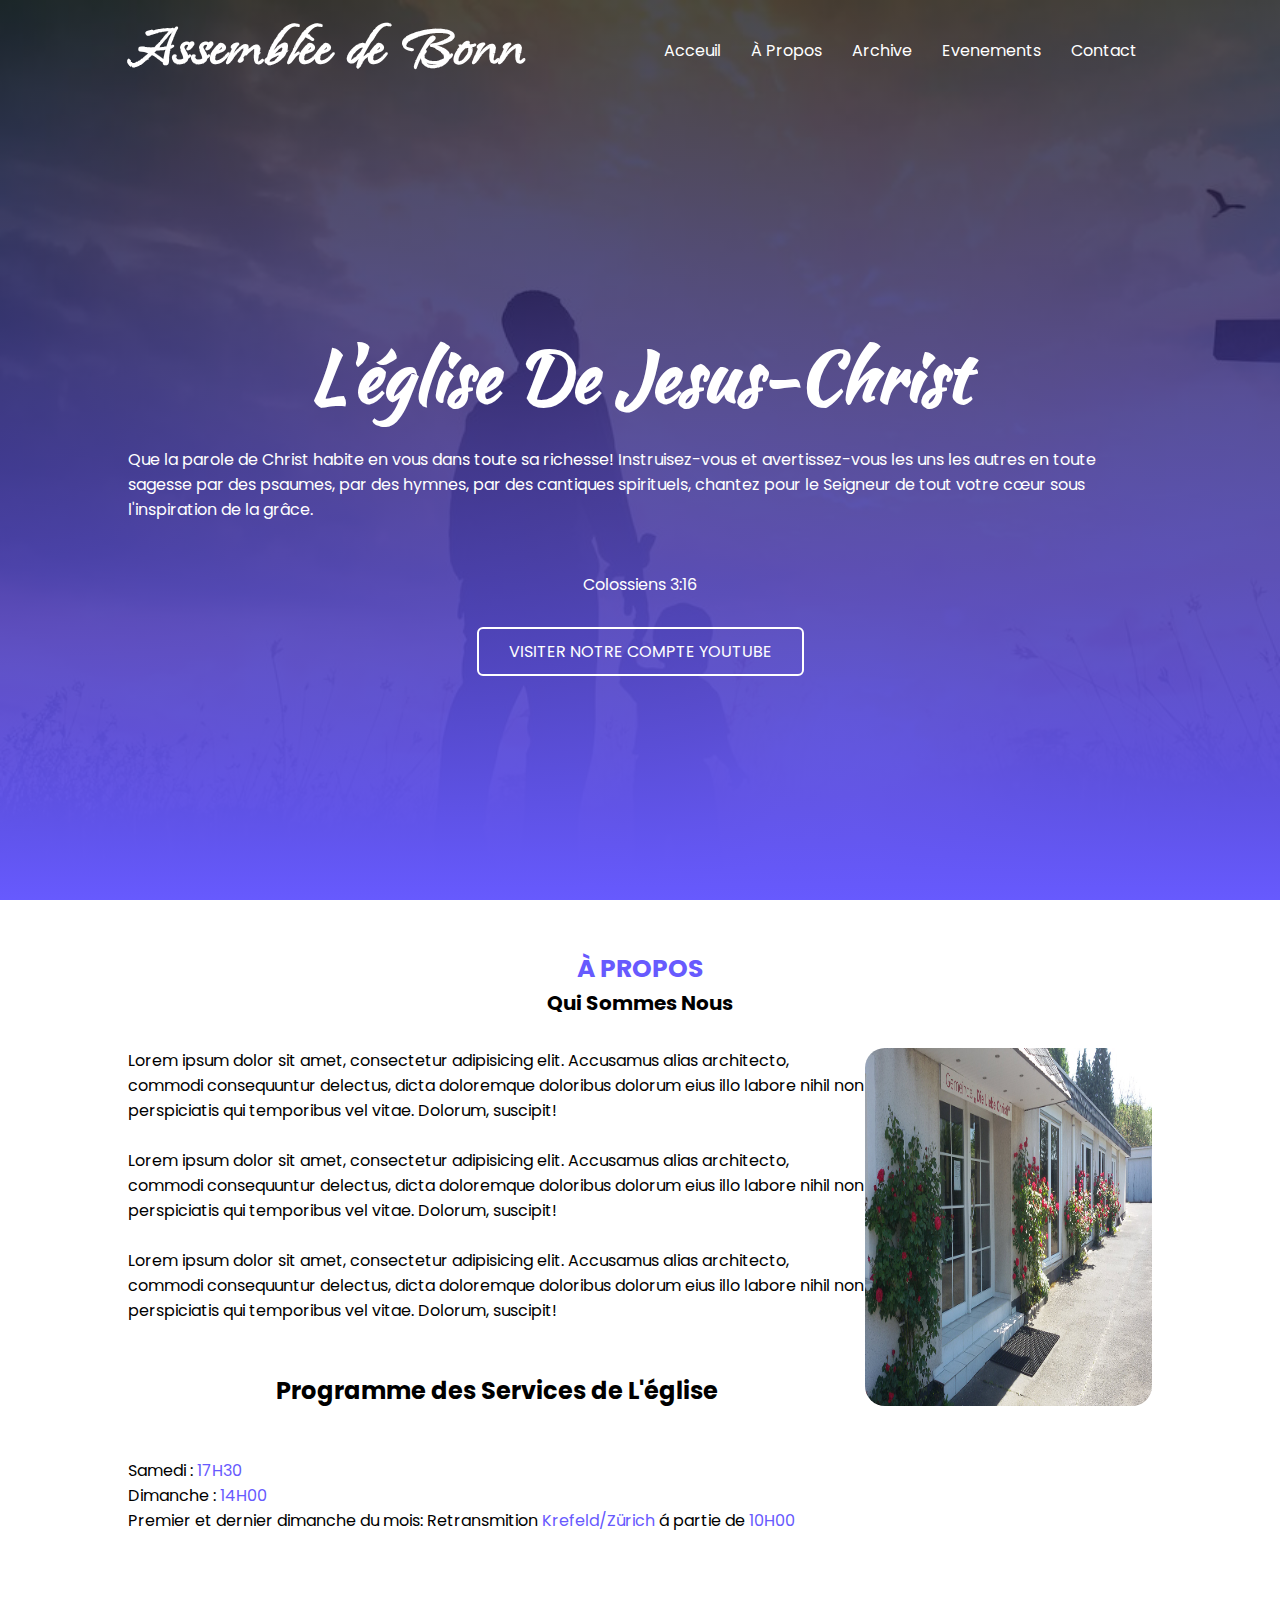
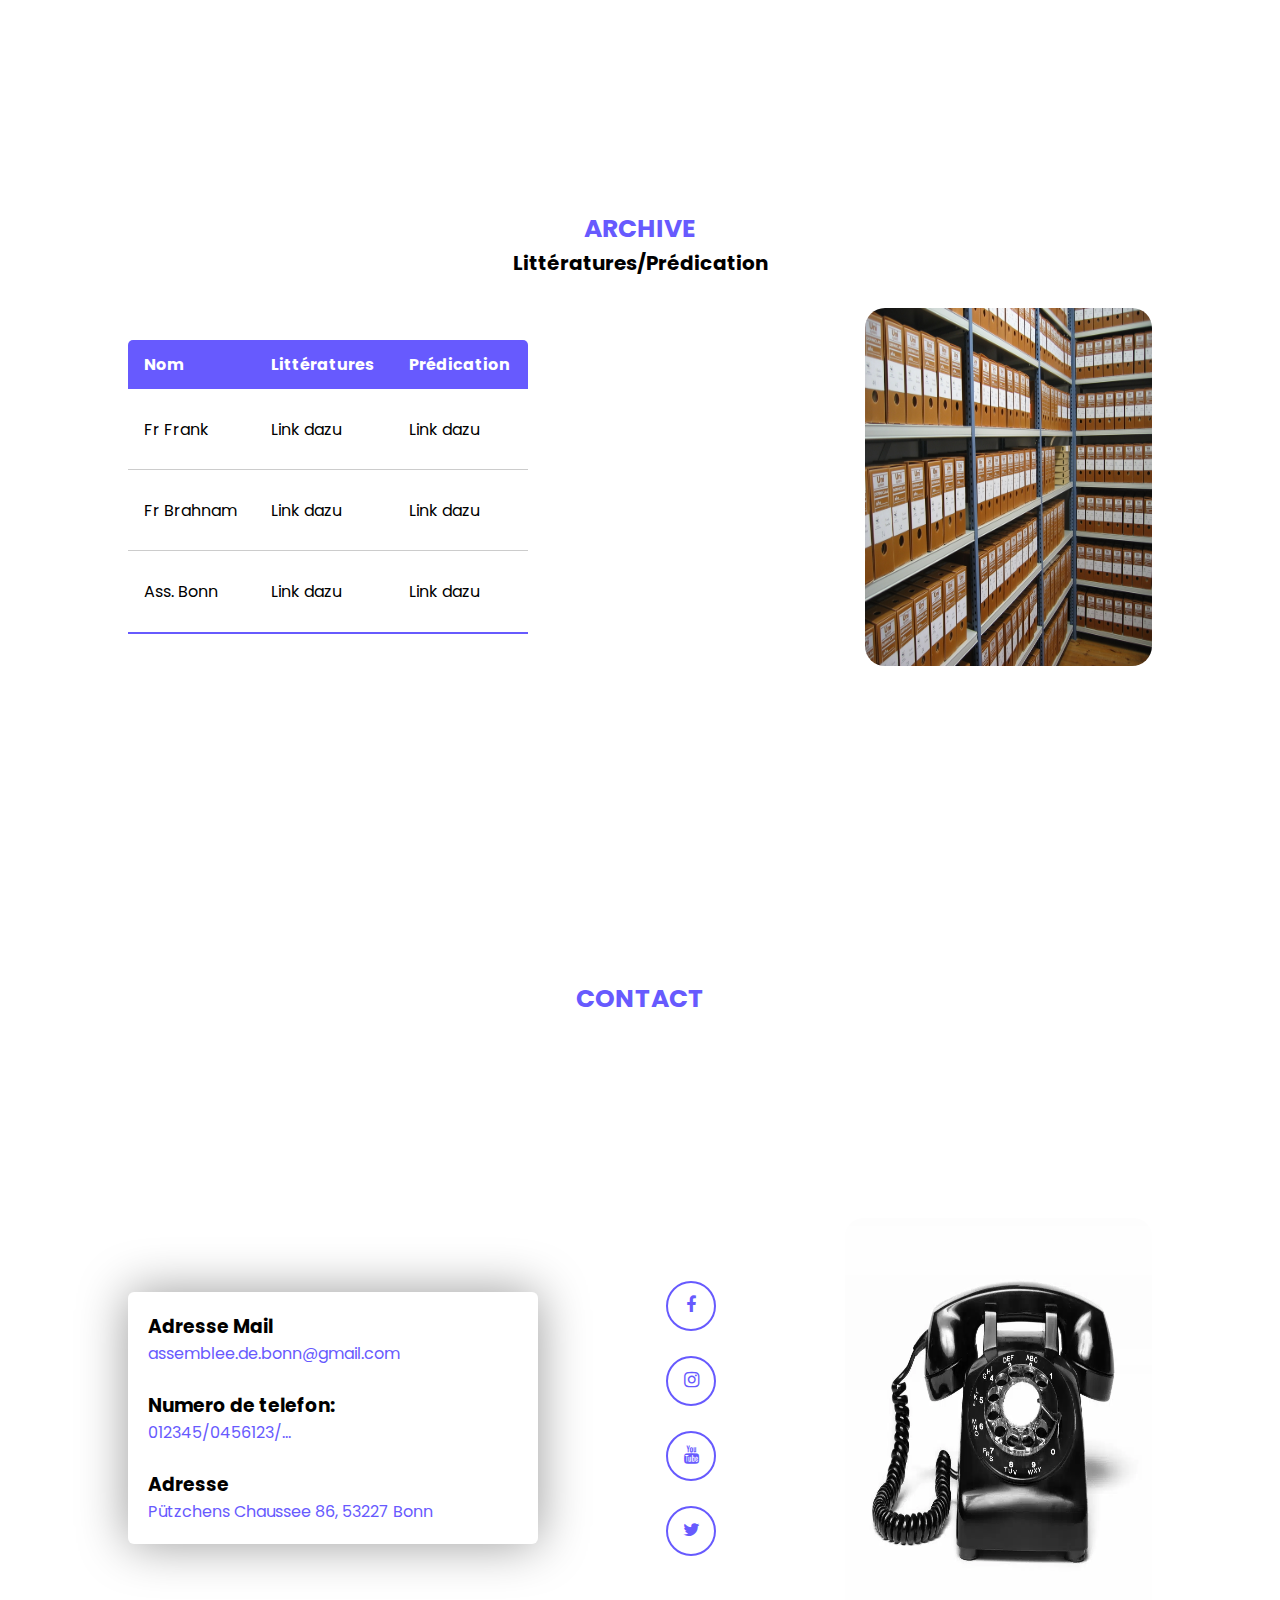
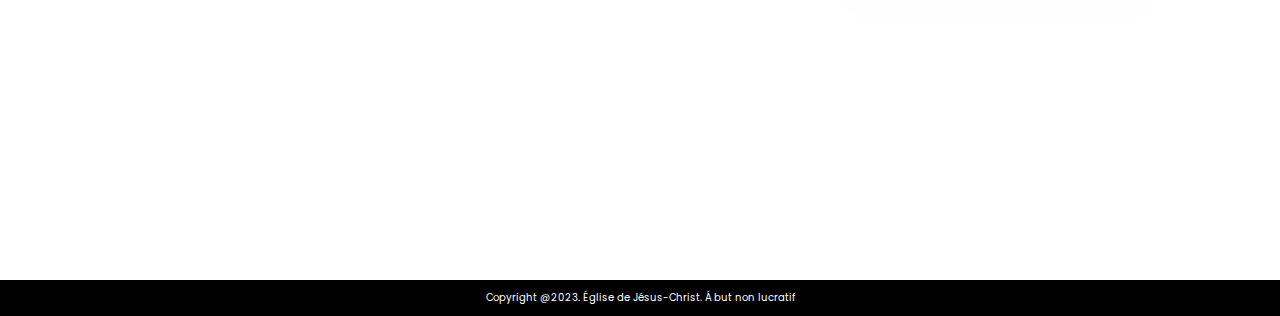
<file: index.html>
<!DOCTYPE html>
<html lang="en">
<head>
    <meta charset="UTF-8">
    <meta http-equiv="x-ua-compatible" content="IE=edge">
    <title>Assemblèe de Bonn</title>
    <link rel="stylesheet" href="Frontend/style.css">
    <link rel="stylesheet" href="https://cdnjs.cloudflare.com/ajax/libs/font-awesome/4.7.0/css/font-awesome.min.css">
</head>
<body>
    <!-- section acceuil -->
    <section id="container">
        <header>
            <div class="logo">
                <p>Assemblèe de Bonn</p>
            </div>
            <ul class="menu">
                <li><a href="#">Acceuil</a></li>
                <li><a href="#a-propos">À Propos</a></li>
                <li><a href="#archive">Archive</a></li>
                <li><a href="#">Evenements</a></li>
                <li><a href="#contact">Contact</a></li>

            </ul>
        </header>
        <div class="container-text">
            <h1>L'église de Jesus-Christ</h1>
            <p>Que la parole de Christ habite en vous dans toute sa richesse! Instruisez-vous et avertissez-vous les
                uns les autres en toute sagesse par des psaumes, par des hymnes, par des cantiques spirituels, chantez
                pour le Seigneur de tout votre cœur sous l'inspiration de la grâce.</p>
            <p>Colossiens 3:16</p>
            <a href="https://www.youtube.com/@assembleedebonn9389">Visiter notre compte YouTube</a>
        </div>
    </section>
    <section id="a-propos">
        <div>
            <p class="tittle-section">À propos</p>
            <h1 class="sub-tittle-section">Qui sommes nous </h1>
            <div class="description-photo">
                <div class="desc">
                    <p>Lorem ipsum dolor sit amet, consectetur adipisicing elit. Accusamus alias architecto, commodi
                        consequuntur delectus, dicta doloremque doloribus dolorum eius illo labore nihil non perspiciatis
                        qui temporibus vel vitae. Dolorum, suscipit!</p>
                    <br>
                    <p>Lorem ipsum dolor sit amet, consectetur adipisicing elit. Accusamus alias architecto, commodi
                        consequuntur delectus, dicta doloremque doloribus dolorum eius illo labore nihil non perspiciatis
                        qui temporibus vel vitae. Dolorum, suscipit!</p>
                    <br>
                    <p>Lorem ipsum dolor sit amet, consectetur adipisicing elit. Accusamus alias architecto, commodi
                        consequuntur delectus, dicta doloremque doloribus dolorum eius illo labore nihil non perspiciatis
                        qui temporibus vel vitae. Dolorum, suscipit!</p>

                    <h2>Programme des Services de L'église</h2>
                    <div class="list-programm">
                        <p>Samedi : <span class="heure">17H30</span></p>
                        <p>Dimanche : <span class="heure">14H00</span></p>
                        <p>Premier et dernier dimanche du mois: Retransmition <span class="heure">Krefeld/Zürich</span>
                            á partie de <span class="heure">10H00</span></p>
                    </div>
                </div>
                <img src="Frontend/images/GDLC-Photo.jpg" alt="">
            </div>
        </div>
    </section>
    <section id="archive">
        <div>
            <p class="tittle-section">Archive</p>
            <h1 class="sub-tittle-section">Littératures/Prédication </h1>
            <div class="description-photo">
                <table class="content">
                    <thead>
                    <tr>
                        <th>Nom</th>
                        <th>Littératures</th>
                        <th>Prédication</th>
                    </tr>
                    </thead>
                    <tbody>
                    <tr class="active">
                        <td>Fr Frank</td>
                        <td>Link dazu</td>
                        <td>Link dazu</td>
                    </tr>
                    <tr class="active">
                        <td>Fr Brahnam</td>
                        <td>Link dazu</td>
                        <td>Link dazu</td>
                    </tr>
                    <tr class="active">
                        <td>Ass. Bonn</td>
                        <td>Link dazu</td>
                        <td>Link dazu</td>
                    </tr>
                    </tbody>
                </table>
<!--                <div class="desc-archive">-->
<!--                    <h3>Petite literatur a ce sujet</h3>-->
<!--                    <p>Lorem ipsum dolor sit amet, consectetur adipisicing elit. Accusamus alias architecto, commodi-->
<!--                        consequuntur delectus, dicta doloremque doloribus dolorum eius illo labore nihil non perspiciatis-->
<!--                        qui temporibus vel vitae. Dolorum, suscipit!</p>-->
<!--                    <br>-->
<!--                </div>-->
                <img src="Frontend/images/Fondos_archivo.jpg" alt="">
            </div>
        </div>
    </section>
    <section id="contact">
        <p class="tittle-section">contact</p>
<!--        <h1 class="sub-tittle-section">formulaire de contact</h1>-->
        <div>
            <form action="">
                <h3>Adresse Mail</h3>
                <p class="heure">assemblee.de.bonn@gmail.com</p>
                <br>
                <h3>Numero de telefon:</h3>
                <p class="heure">012345/0456123/...</p>
                <br>
                <h3>Adresse</h3>
                <p class="heure">Pützchens Chaussee 86, 53227 Bonn</p>
            </form>
            <div class="sociale">
                <ul>
                    <li><a href="#"><i class="fa fa-facebook"></i></a></li>
                    <li><a href="#"><i class="fa fa-instagram"></i></a></li>
                    <li><a href="https://www.youtube.com/@assembleedebonn9389"><i class="fa fa-youtube"></i></a></li>
                    <li><a href="#"><i class="fa fa-twitter"></i></a></li>
                </ul>
            </div>
            <div class="image-contact">
                <img src="Frontend/images/telefon.jpg.webp" alt="">
            </div>
        </div>
    </section>
    <footer>
        <p>Copyright @2023. Église de Jésus-Christ.  Á but non lucratif </p>
    </footer>
</body>
</html>
</file>
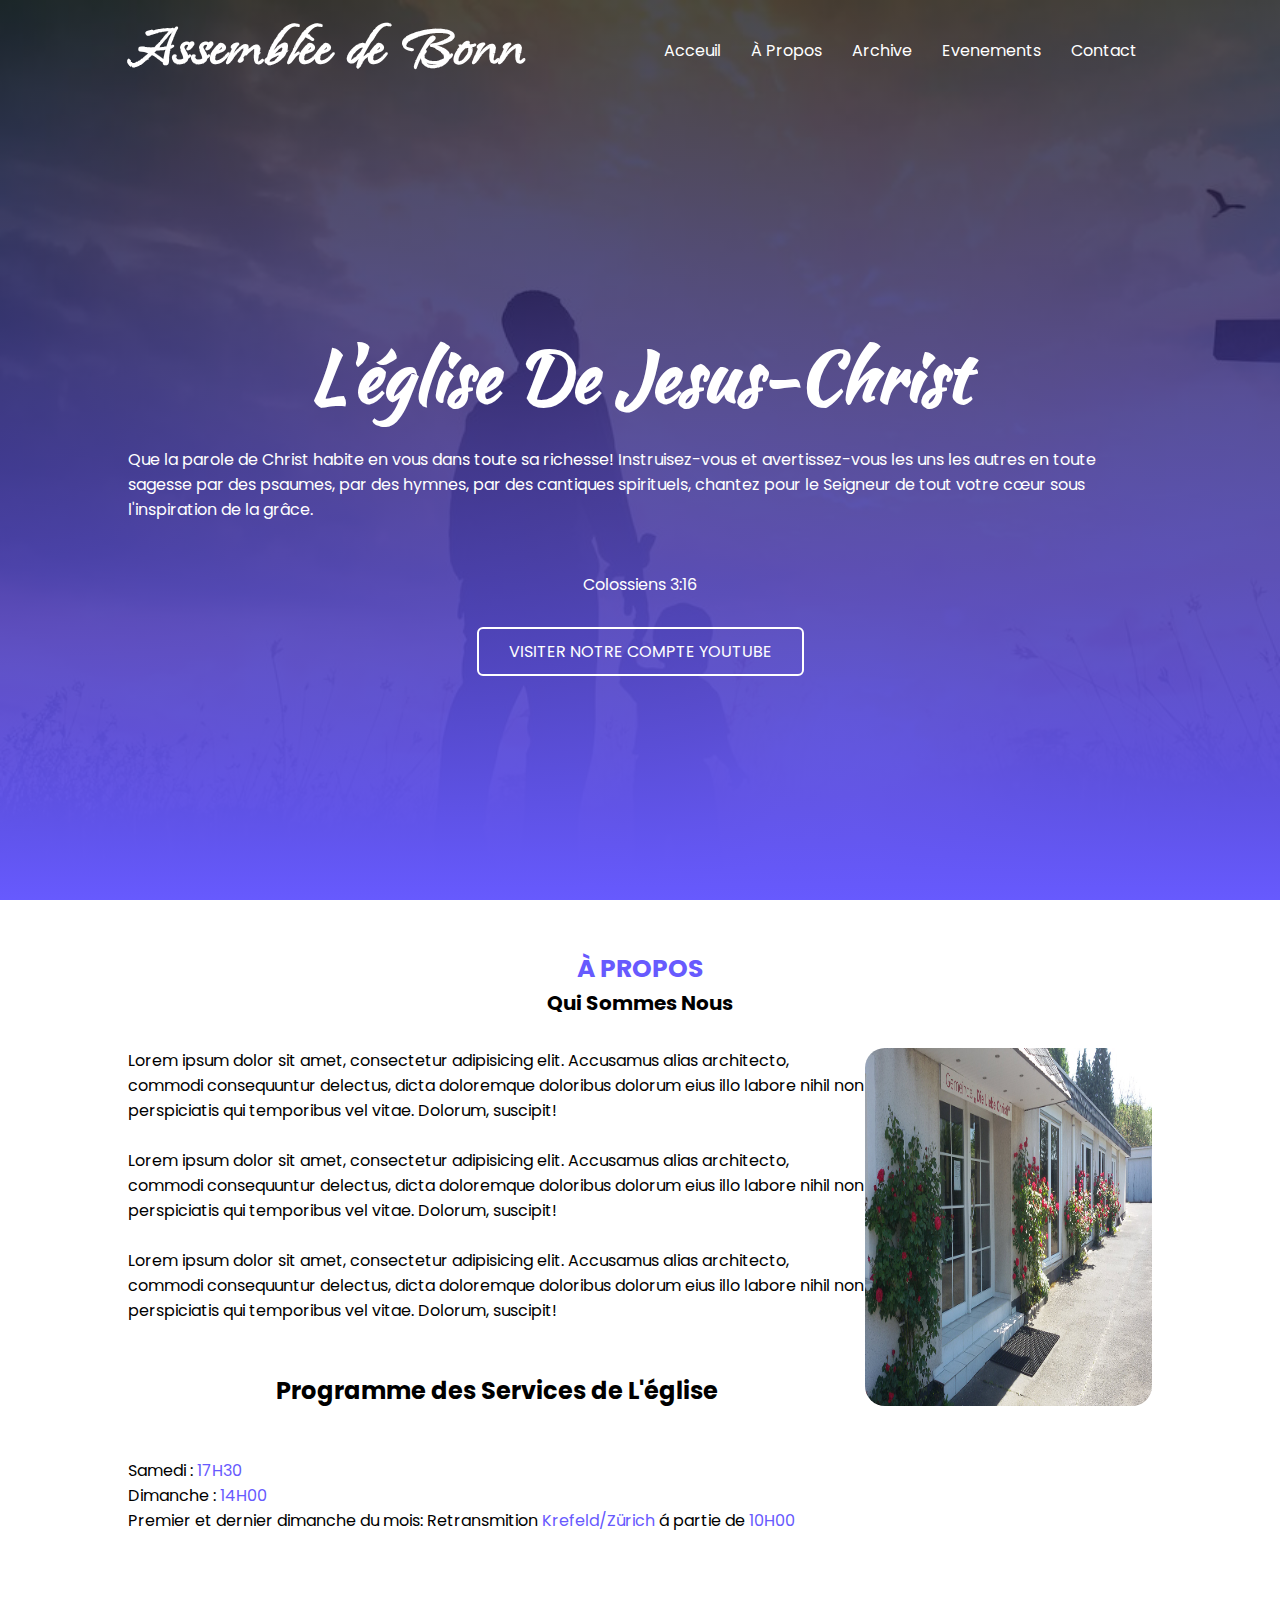
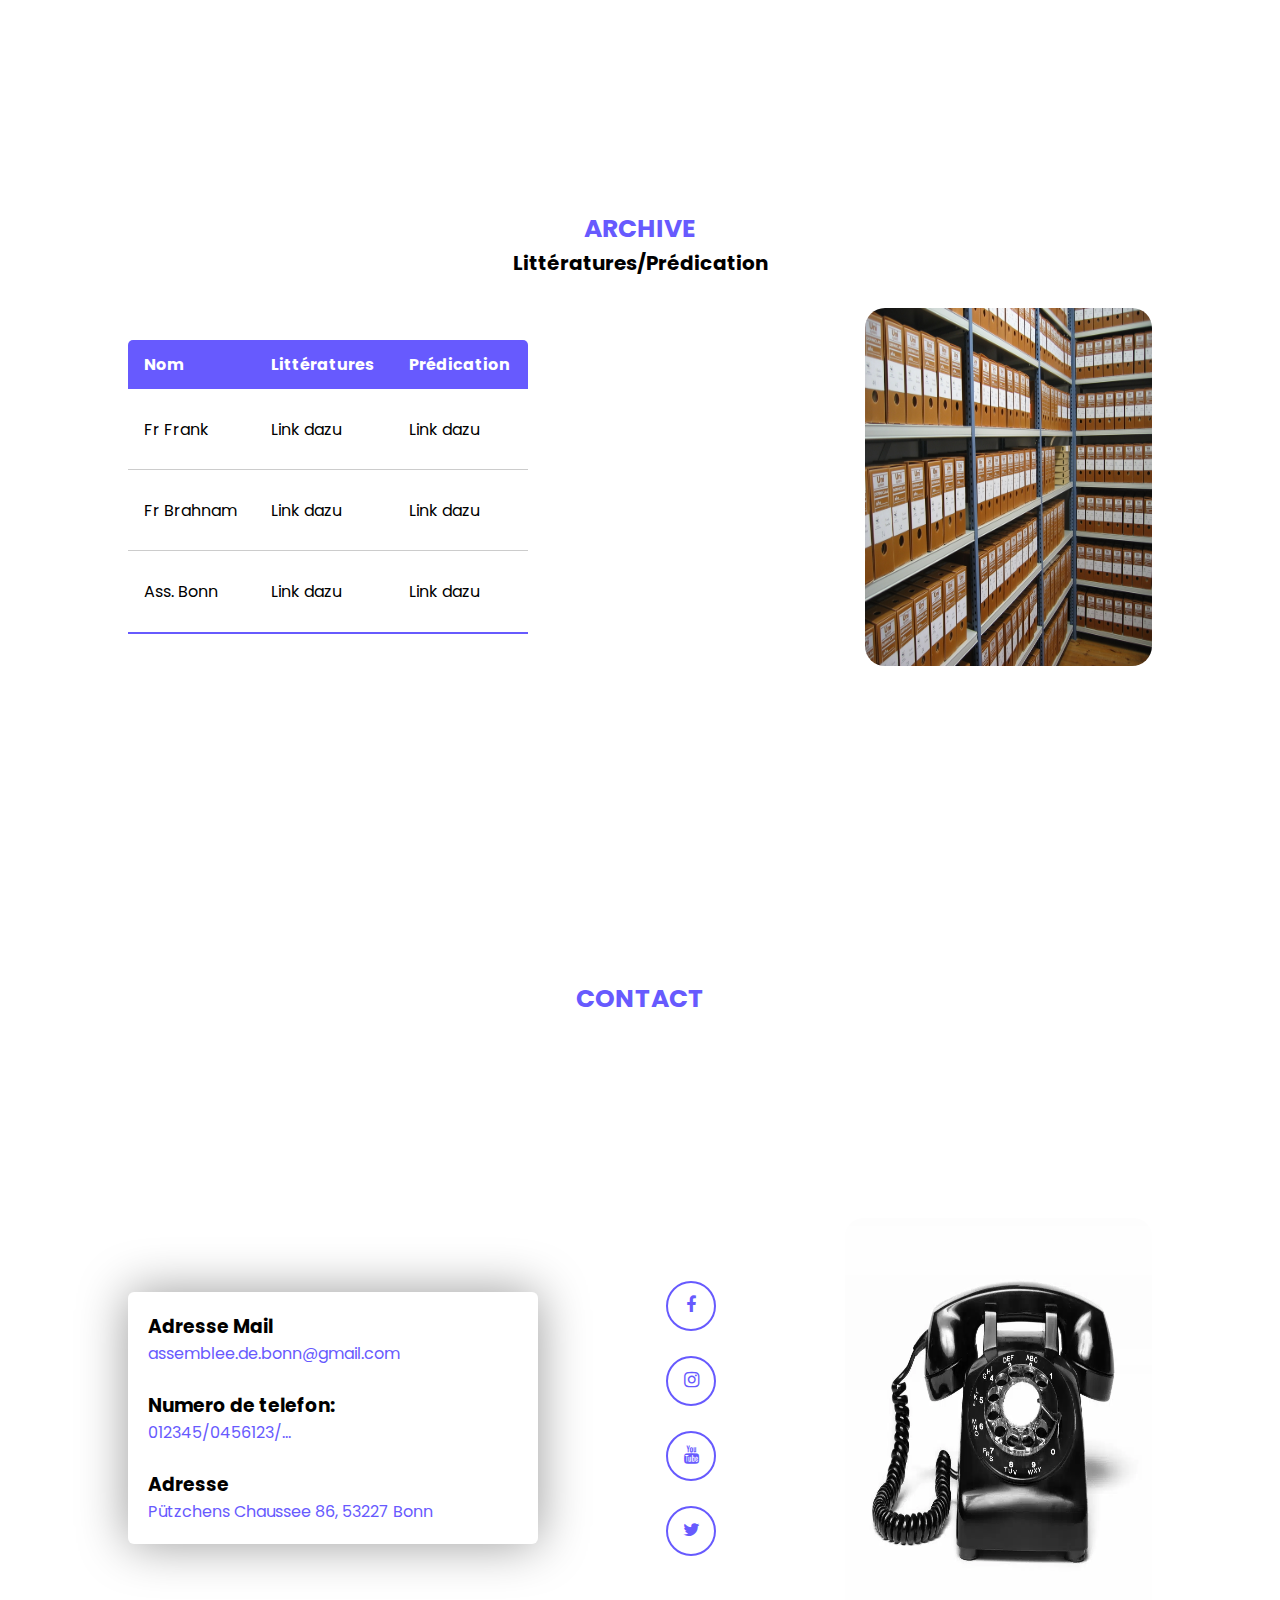
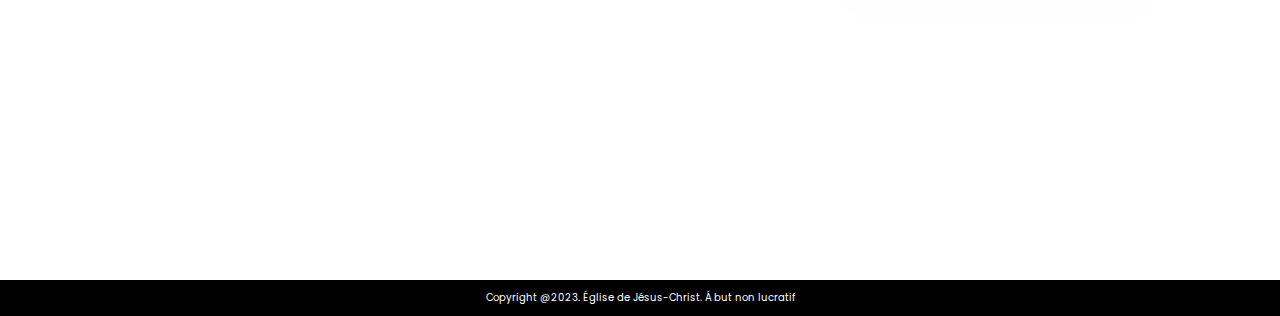
<file: Frontend/index.html>
<!DOCTYPE html>
<html lang="en">
<head>
    <meta charset="UTF-8">
    <meta http-equiv="x-ua-compatible" content="IE=edge">
    <title>Assemblèe de Bonn</title>
    <link rel="stylesheet" href="style.css">
    <link rel="stylesheet" href="https://cdnjs.cloudflare.com/ajax/libs/font-awesome/4.7.0/css/font-awesome.min.css">
</head>
<body>
    <!-- section acceuil -->
    <section id="container">
        <header>
            <div class="logo">
                <p>Assemblèe de Bonn</p>
            </div>
            <ul class="menu">
                <li><a href="#">Acceuil</a></li>
                <li><a href="#a-propos">À Propos</a></li>
                <li><a href="#archive">Archive</a></li>
                <li><a href="#">Evenements</a></li>
                <li><a href="#contact">Contact</a></li>

            </ul>
        </header>
        <div class="container-text">
            <h1>L'église de Jesus-Christ</h1>
            <p>Que la parole de Christ habite en vous dans toute sa richesse! Instruisez-vous et avertissez-vous les
                uns les autres en toute sagesse par des psaumes, par des hymnes, par des cantiques spirituels, chantez
                pour le Seigneur de tout votre cœur sous l'inspiration de la grâce.</p>
            <p>Colossiens 3:16</p>
            <a href="https://www.youtube.com/@assembleedebonn9389">Visiter notre compte YouTube</a>
        </div>
    </section>
    <section id="a-propos">
        <div>
            <p class="tittle-section">À propos</p>
            <h1 class="sub-tittle-section">Qui sommes nous </h1>
            <div class="description-photo">
                <div class="desc">
                    <p>Lorem ipsum dolor sit amet, consectetur adipisicing elit. Accusamus alias architecto, commodi
                        consequuntur delectus, dicta doloremque doloribus dolorum eius illo labore nihil non perspiciatis
                        qui temporibus vel vitae. Dolorum, suscipit!</p>
                    <br>
                    <p>Lorem ipsum dolor sit amet, consectetur adipisicing elit. Accusamus alias architecto, commodi
                        consequuntur delectus, dicta doloremque doloribus dolorum eius illo labore nihil non perspiciatis
                        qui temporibus vel vitae. Dolorum, suscipit!</p>
                    <br>
                    <p>Lorem ipsum dolor sit amet, consectetur adipisicing elit. Accusamus alias architecto, commodi
                        consequuntur delectus, dicta doloremque doloribus dolorum eius illo labore nihil non perspiciatis
                        qui temporibus vel vitae. Dolorum, suscipit!</p>

                    <h2>Programme des Services de L'église</h2>
                    <div class="list-programm">
                        <p>Samedi : <span class="heure">17H30</span></p>
                        <p>Dimanche : <span class="heure">14H00</span></p>
                        <p>Premier et dernier dimanche du mois: Retransmition <span class="heure">Krefeld/Zürich</span>
                            á partie de <span class="heure">10H00</span></p>
                    </div>
                </div>
                <img src="images/GDLC-Photo.jpg" alt="">
            </div>
        </div>
    </section>
    <section id="archive">
        <div>
            <p class="tittle-section">Archive</p>
            <h1 class="sub-tittle-section">Littératures/Prédication </h1>
            <div class="description-photo">
                <table class="content">
                    <thead>
                    <tr>
                        <th>Nom</th>
                        <th>Littératures</th>
                        <th>Prédication</th>
                    </tr>
                    </thead>
                    <tbody>
                    <tr class="active">
                        <td>Fr Frank</td>
                        <td>Link dazu</td>
                        <td>Link dazu</td>
                    </tr>
                    <tr class="active">
                        <td>Fr Brahnam</td>
                        <td>Link dazu</td>
                        <td>Link dazu</td>
                    </tr>
                    <tr class="active">
                        <td>Ass. Bonn</td>
                        <td>Link dazu</td>
                        <td>Link dazu</td>
                    </tr>
                    </tbody>
                </table>
<!--                <div class="desc-archive">-->
<!--                    <h3>Petite literatur a ce sujet</h3>-->
<!--                    <p>Lorem ipsum dolor sit amet, consectetur adipisicing elit. Accusamus alias architecto, commodi-->
<!--                        consequuntur delectus, dicta doloremque doloribus dolorum eius illo labore nihil non perspiciatis-->
<!--                        qui temporibus vel vitae. Dolorum, suscipit!</p>-->
<!--                    <br>-->
<!--                </div>-->
                <img src="images/Fondos_archivo.jpg" alt="">
            </div>
        </div>
    </section>
    <section id="contact">
        <p class="tittle-section">contact</p>
<!--        <h1 class="sub-tittle-section">formulaire de contact</h1>-->
        <div>
            <form action="">
                <h3>Adresse Mail</h3>
                <p class="heure">assemblee.de.bonn@gmail.com</p>
                <br>
                <h3>Numero de telefon:</h3>
                <p class="heure">012345/0456123/...</p>
                <br>
                <h3>Adresse</h3>
                <p class="heure">Pützchens Chaussee 86, 53227 Bonn</p>
            </form>
            <div class="sociale">
                <ul>
                    <li><a href="#"><i class="fa fa-facebook"></i></a></li>
                    <li><a href="#"><i class="fa fa-instagram"></i></a></li>
                    <li><a href="https://www.youtube.com/@assembleedebonn9389"><i class="fa fa-youtube"></i></a></li>
                    <li><a href="#"><i class="fa fa-twitter"></i></a></li>
                </ul>
            </div>
            <div class="image-contact">
                <img src="images/telefon.jpg.webp" alt="">
            </div>
        </div>
    </section>
    <footer>
        <p>Copyright @2023. Église de Jésus-Christ.  Á but non lucratif </p>
    </footer>
</body>
</html>
</file>
<file: Frontend/style.css>
@import url('https://fonts.googleapis.com/css2?family=Island+Moments&family=Kaushan+Script&family=Poppins:wght@500&display=swap');
*{
    margin: 0;
    padding: 0;
    box-sizing: border-box;
    font-family: 'Poppins', sans-serif;
}
html{
    scroll-behavior: smooth;
}
#container{
    height: 100vh;
    background: linear-gradient(rgba(0,0,0,0.7),#675afe),url("images/startbild.jpg");
    /*background-position: center;*/
    background-size: cover;
    padding: 10px 10%;
}
header{
    display: flex;
    align-items: center;
    justify-content: space-between;
    height: 80px;
}
header .logo p{
    font-size: 70px;
    color: #fff;
    font-weight: bold;
    font-family: 'Island Moments', cursive;
}
header .menu{
    display: flex;
    list-style: none;
}
header .menu li {
    margin: 0 15px;
}
header .menu li a {
    text-decoration: none;
    text-transform: capitalize;
    color: #fff;
}
.container-text {
    height: calc(100vh - 80px);
    display: flex;
    flex-direction: column;
    justify-content: center;
    align-items: center;
}
.container-text h1 {
    color: #fff;
    font-size: 70px;
    text-transform: capitalize;
    font-family: 'Kaushan Script', cursive;
}
.container-text p {
    color: #fff;
    font-size: 16px;
    margin: 20px 0 30px 0;
}
.container-text a {
    color: #fff;
    text-decoration: 0;
    text-transform: uppercase;
    padding: 10px 30px;
    border: 2px solid #fff;
    border-radius: 6px;
    transition: 0.5s;
}
.container-text a:hover{
    letter-spacing: 1px;
}
::-webkit-scrollbar{
    width: 8px;
    height: 5px;
}
::-webkit-scrollbar-thumb{
    background-color: #ccc;
}
.tittle-section {
    text-align: center;
    margin-top: 50px;
    text-transform: uppercase;
    font-weight: bold;
    color: #675afe;
    font-size: 25px;
}
.sub-tittle-section {
    text-align: center;
    font-weight: bold;
    text-transform: capitalize;
    font-size: 20px;
}
#a-propos{
    height: 90vh;
    margin: 0 10%;
}
.description-photo{
    display: flex;
    justify-content: space-between;
    margin-top: 30px;
    height: 358px;
}
.description-photo .desc h2 {
    text-align: center;
    margin: 50px 0;
}
.heure{
    color: #675afe;
}
#archive{
    height: 80vh;
    margin: 0 10%;
}
table.content {
    border-collapse: collapse;
    margin: 32px 0;
    min-width: 400px;
    border-radius: 5px 5px 0 0;
    overflow: hidden;
}

table.content thead tr {
    background-color: #675afe;
    color: white;
    font-weight: bold;
    text-align: left;
}

table.content th,
table.content td {
    padding: 12px 16px;
}

table.content tbody tr {
    border-bottom: 1px solid #ccc;
}

table.content tbody tr:last-of-type {
    border-bottom: 2px solid #675afe;
}

table.content tr.active:hover {
    font-weight: bold;
    color: #675afe;
}
/*.desc-archive{*/
/*    margin-left: 20px;*/
/*}*/
#contact {
    height: 100vh;
    margin: 0 10%;
    width: 80%;
}
#contact div {
    display: flex;
    justify-content: space-between;
    align-items: center;
    width: 100%;
    height: calc(100vh - 100px);
}
#contact form{
    display: flex;
    flex-direction: column;
    flex-basis: 40%;
    transition: 0.5s;
    padding: 20px;
    border-radius: 6px;
    box-shadow: 0 0 50px rgba(0,0,0,0.4);
}
/*#contact form:hover {*/
/*    background-color: #675afe;*/
/*}*/
label{
    padding: 5px 0;
}
form:hover label {
    color: #fff;
}
textarea,input{
    padding: 5px;
    outline: 0;
    border-radius: 6px;
    border: 2px solid #675afe;
}
textarea{
    margin-bottom: 10px;
    resize: none;
}
input[type="submit"]{
    background-color: #675afe;
    color: #fff;
    border: 2px solid transparent;
    cursor: pointer;
    transition: 0.5s;
}
/*input[type="submit"]:hover{*/
/*   border: 2px solid #fff;*/
/*}*/
.sociale {
    flex-basis: 10%;
    height: 100%;
}
.sociale ul {
    list-style: none;
    margin: 0 auto;
}
.sociale ul li {
    margin: 25px;
    height: 50px;
    width: 50px;
    line-height: 50px;
    display: flex;
    align-items: center;
    justify-content: center;
    border: 2px solid #675afe;
    border-radius: 50%;
    cursor: pointer;
    transition: 0.5s;
}
.sociale ul li a i {
    font-size: 18px;
    color: #675afe;
}
.sociale ul li:hover{
    background-color: #675afe;
    transform: scale(1.2);
}
.sociale ul li:hover i{
    color: #fff;
}
.image-contact{
    flex-basis: 30%;
}
.image-contact img{
    width: 100%;
    height: 400px;
    border-radius: 20px;
    /*border: 2px solid #675afe;*/
}
.description-photo img{
    width: 28%;
    border-radius: 20px;
}

footer{
    background-color: #000;
    text-align: center;
    padding: 10px 0;
    color: #fff;
    font-size: 10px;
}
</file>
